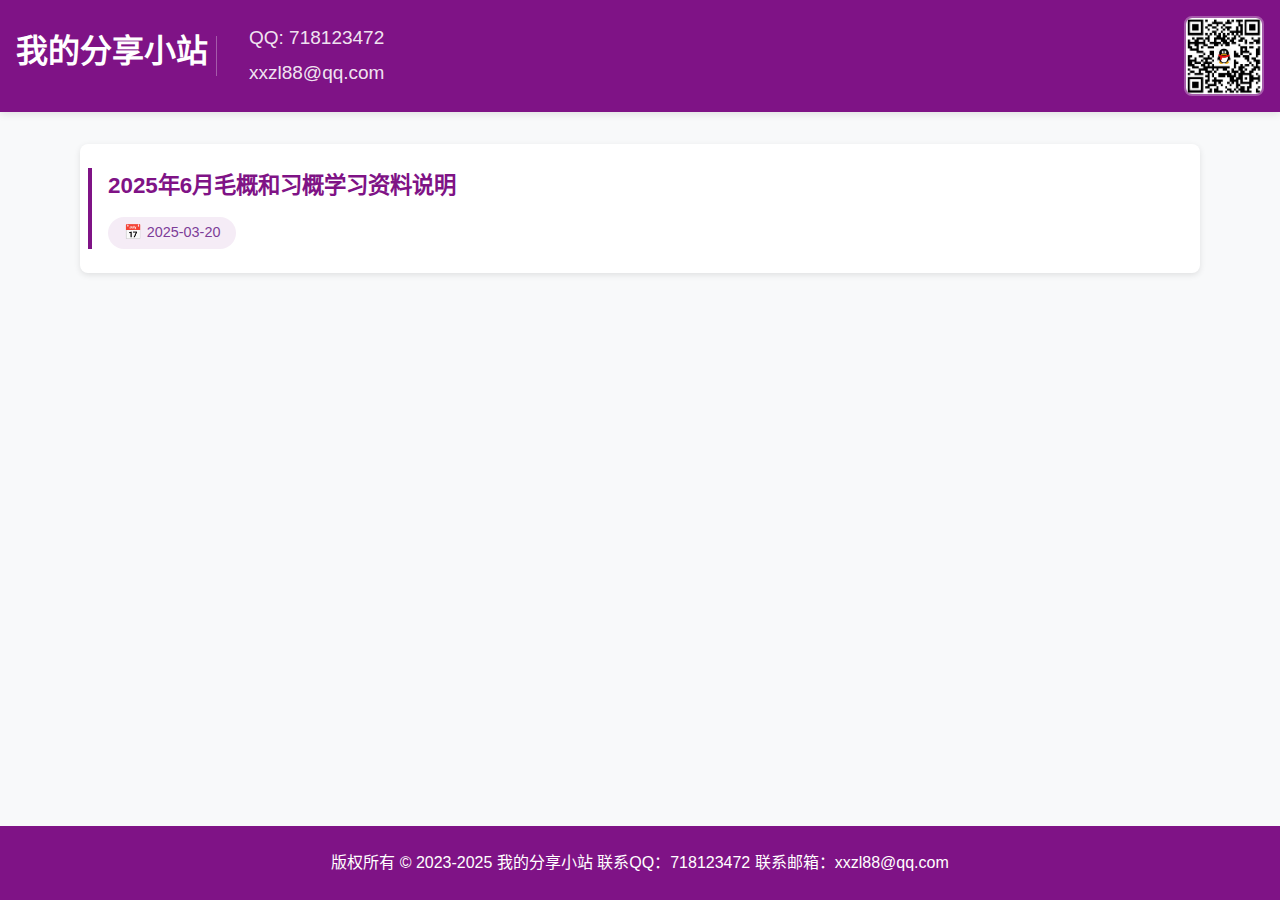
<file: index.html>
<!DOCTYPE html>
<html lang="zh-CN">
<head>
    <meta charset="UTF-8">
    <meta name="viewport" content="width=device-width, initial-scale=1.0">
    <title>我的学习分享站</title>
    <link rel="stylesheet" href="style.css">
</head>
<body>
    <!-- 顶部导航栏 -->
    <header class="full-header">
        <div class="header-container">
            <div class="header-left">
                <h1>我的分享小站</h1>
              </div>
              <!-- 中间分隔线 -->
              <div class="separator"></div>
              <!-- 联系方式容器 -->
              <div class="contact-info">
                <div class="contact-column">
                  <span class="contact-item">QQ: 718123472</span>
                  <span class="contact-item">xxzl88@qq.com</span>
                </div>
              </div>
            <img src="01.png" alt="QQ二维码" class="header-qrcode">
        </div>
    </header>

    <!-- 内容区域 -->
    <main class="content-area">
        <a href="202506_t1.html" class="announcement-link">
            <article class="announcement">
                <div class="announcement-header">
                    <h2>2025年6月毛概和习概学习资料说明</h2>
                    <div class="meta">
                        <time>2025-03-20</time>
                    </div>
                </div>
            </article>
        </a>
    </main>

    <!-- 页脚 -->
    <footer class="full-footer">
        <div class="footer-content">
            <p>版权所有 © 2023-2025 我的分享小站 联系QQ：718123472 联系邮箱：xxzl88@qq.com</p>
        </div>
    </footer>

    <script src="script.js"></script>
</body>
</html>
</file>
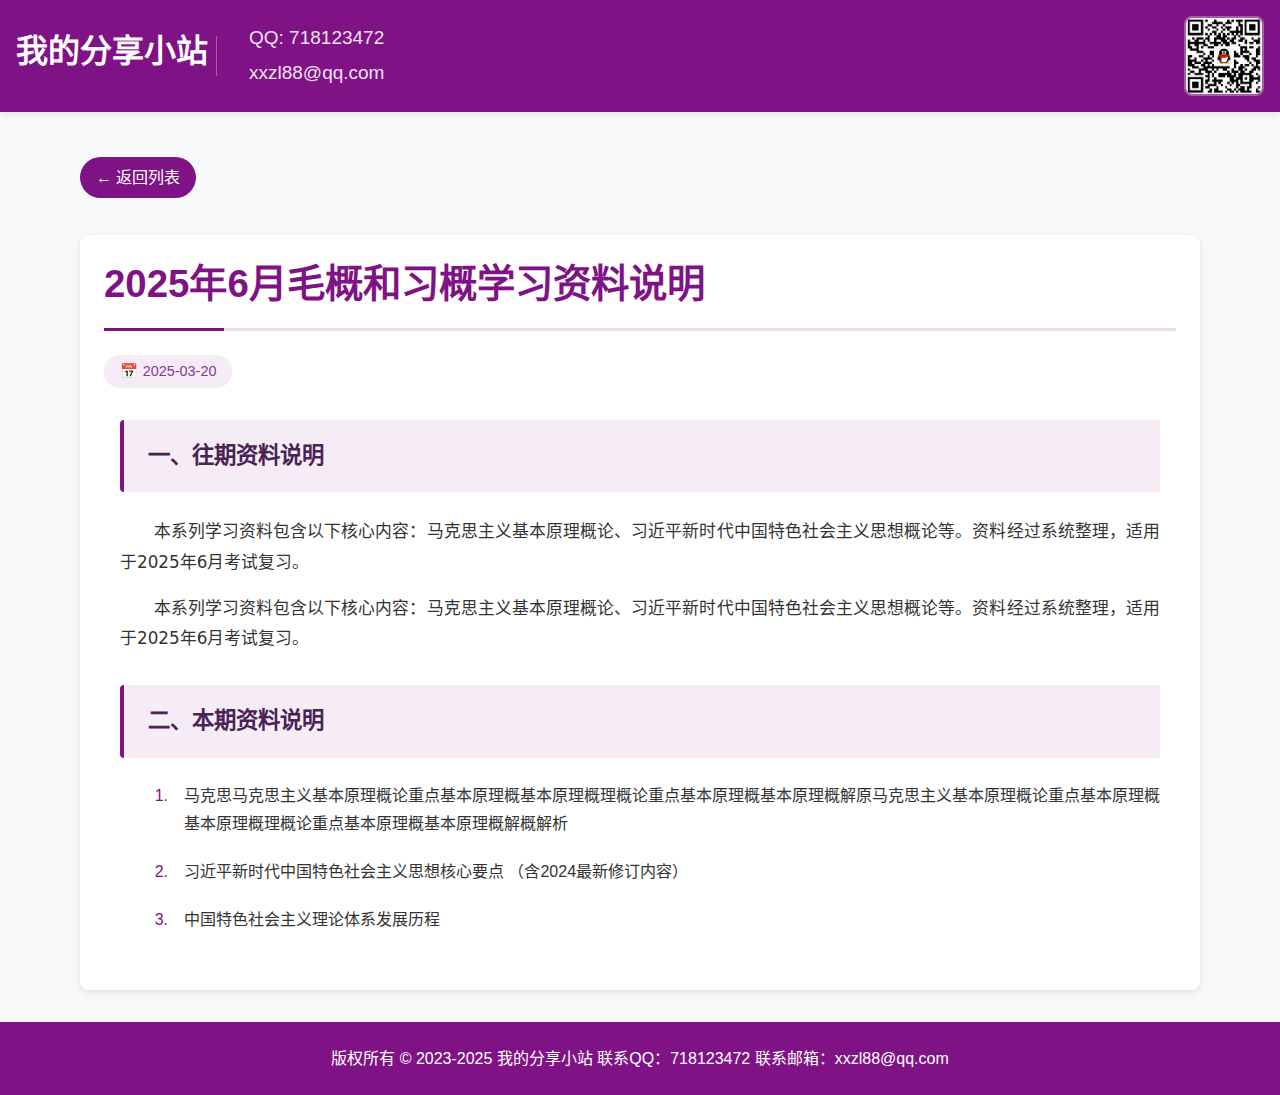
<file: 202506_t1.html>
<!DOCTYPE html>
<html lang="zh-CN">
<head>
    <meta charset="UTF-8">
    <meta name="viewport" content="width=device-width, initial-scale=1.0">
    <title>2025年6月毛概和习概学习资料说明</title>
    <link rel="stylesheet" href="style.css">
</head>
<body>
    <!-- 顶部导航栏 -->
    <header class="full-header">
        <div class="header-container">
            <div class="header-left">
              <h1>我的分享小站</h1>
            </div>
            <!-- 中间分隔线 -->
            <div class="separator"></div>
            <!-- 联系方式容器 -->
            <div class="contact-info">
              <div class="contact-column">
                <span class="contact-item">QQ: 718123472</span>
                <span class="contact-item">xxzl88@qq.com</span>
              </div>
            </div>
            <img src="01.png" alt="QQ二维码" class="header-qrcode">
          </div>

        </div>
    </header>

    <!-- 内容区域保持结构一致 -->
    <main class="content-area detail-content">
        <nav class="detail-nav">
            <a href="index.html" class="back-button">
                ← 返回列表
            </a>
        </nav>

        <article class="announcement announcement-detail">
            <!-- 文章大标题 -->
            <h1>2025年6月毛概和习概学习资料说明</h1>
            <div class="meta">
                <time>2025-03-20</time>
            </div>
            <div class="content-section">
                <h2>一、往期资料说明</h2>
                <p class="p_article">本系列学习资料包含以下核心内容：马克思主义基本原理概论、习近平新时代中国特色社会主义思想概论等。资料经过系统整理，适用于2025年6月考试复习。</p>
                <p class="p_article">本系列学习资料包含以下核心内容：马克思主义基本原理概论、习近平新时代中国特色社会主义思想概论等。资料经过系统整理，适用于2025年6月考试复习。</p>
                <!-- 正确的多级列表结构 -->
                <h2>二、本期资料说明</h2>
                <ol class="ol_lei">
                    <li>马克思马克思主义基本原理概论重点基本原理概基本原理概理概论重点基本原理概基本原理概解原马克思主义基本原理概论重点基本原理概基本原理概理概论重点基本原理概基本原理概解概解析</li>
                    <li>习近平新时代中国特色社会主义思想核心要点
                        
                （含2024最新修订内容）</li>
                    <li>中国特色社会主义理论体系发展历程</li>
                </ol>
            </div>
        </article>
    </main>

    <!-- 页脚 -->
    <footer class="full-footer">
        <div class="footer-content">
            <p>版权所有 © 2023-2025 我的分享小站 联系QQ：718123472 联系邮箱：xxzl88@qq.com</p>
        </div>
    </footer>

    <script src="script.js"></script>
</body>
</html>
</file>
<file: style.css>
/* style.css */
:root {
    --tsinghua-purple: #7F1386;
    --text-white: #ffffff;
    --text-light: rgba(255,255,255,0.9);
    --content-width: min(90%, 1200px);
    --radius-base: 8px;
    --transition: all 0.3s cubic-bezier(0.4, 0, 0.2, 1);
}

/* 基础重置 */
* {
    margin: 0;
    padding: 0;
    box-sizing: border-box;
    font-family: 'Microsoft YaHei', sans-serif;
}

/* 布局系统 */
body {
    background: #f8f9fa;
    min-height: 100vh;
    display: flex;
    flex-direction: column;
    line-height: 1.6;
    min-width: 1200px;
}

/* 头部样式 */
.full-header {
    background: var(--tsinghua-purple);
    padding: 1rem 0;
    box-shadow: 0 2px 8px rgba(0,0,0,0.1);
}

.header-container {
    width: 100%; /* 改为满宽度 */
    margin: 0; /* 移除自动居中 */
    display: flex;
    justify-content: flex-start;
    gap: 1.5rem;
    padding: 0 1rem; /* 左右保留基础安全间距 */
}

.header-left {
    flex: 0 1 auto;
    padding-left: 0; /* 完全移除左侧内间距 */ /* 修改点 */
}
.header-container {
    align-items: center; /* 垂直居中 */
  }
  .separator {
    height: 40px;
    width: 1px;
    background: rgba(255,255,255,0.3);
    margin: 0 -1rem;
  }
  .contact-column {
    font-size: 19px;
    display: flex;
    flex-direction: column;
    gap: 0.3rem;
    position: relative;
    padding-left: 1.5rem;
  }
  
  .contact-column::before {
    position: absolute;
    left: 0;
    top: 50%;
    transform: translateY(-50%);
    color: rgba(255,255,255,0.3);
  }
.header-left h1 {
    color: var(--text-white);
    font-size: clamp(1.5rem, 4vw, 2rem);
    white-space: nowrap;
    overflow: hidden;
    text-overflow: ellipsis;
    margin-bottom: 0.5rem;
    margin-left: 0; /* 确保标题无间距 */
}
.contact-info {
    color: var(--text-light);
    display: flex;
    gap: 1rem;
    flex-wrap: wrap;
    font-size: 0.95em;
    justify-content: left; /* 右侧对齐容器 */
    flex: 1; /* 占据剩余空间 */
    align-items: center;
}

.header-qrcode {
    width: clamp(60px, 8vw, 80px);
    height: clamp(60px, 8vw, 80px);
    border-radius: var(--radius-base);
    border: 2px solid rgba(255,255,255,0.3);
    margin-left: auto; /* 强制右对齐 */
}
/* 主内容区 */
.content-area {
    flex: 1;
    width: var(--content-width);
    margin: 2rem auto;
    padding: 0 1rem;
}

/* 公告卡片 */
.announcement-link {
    display: block;
    text-decoration: none;
    color: inherit;
    transition: var(--transition);
}

.announcement {
    background: white;
    padding: 1.5rem;
    border-radius: var(--radius-base);
    box-shadow: 0 2px 6px rgba(0,0,0,0.1);
    transition: var(--transition);
}

.announcement-header {
    border-left: 4px solid var(--tsinghua-purple);
    padding-left: 1rem;
    margin-left: -1rem;
}

.announcement h2 {
    color: var(--tsinghua-purple);
    font-size: 1.4rem;
    margin-bottom: 0.8rem;
    position: relative;
}

.meta time {
    display: inline-flex;
    align-items: center;
    background: rgba(127, 19, 134, 0.08);
    color: #7d3c98;
    padding: 0.3rem 1rem;
    border-radius: 1rem;
    font-size: 0.9em;
}

.meta time::before {
    content: "📅 ";
    margin-right: 0.3rem;
}

/* 详情页样式 */
.detail-container {
    width: var(--content-width);
    margin: 2rem auto;
    padding: 0 1rem;
}

.back-button {
    display: inline-flex;
    align-items: center;
    gap: 0.5rem;
    padding: 0.8rem 1.5rem;
    background: var(--tsinghua-purple);
    color: white;
    border-radius: 2rem;
    text-decoration: none;
    transition: var(--transition);
}

/* 页脚优化 */
.full-footer {
    background: var(--tsinghua-purple);
    color: var(--text-white);
    padding: 1.5rem 0;
    margin-top: auto;
}

.footer-content {
    width: var(--content-width);
    margin: 0 auto;
    padding: 0 1rem;
    text-align: center;
}

/* 交互效果 */
.announcement-link:hover .announcement {
    transform: translateY(-3px);
    box-shadow: 0 4px 12px rgba(0,0,0,0.15);
}

.back-button:hover {
    background: #6a1070;
    transform: translateX(0.5rem);
}

/* h2标题样式 */
.announcement-detail h2 {
    background: rgba(127, 19, 134, 0.08);
    color: #4a2355; /* 深紫色 */
    padding: 1rem 1.5rem;
    border-left: 4px solid var(--tsinghua-purple);
    margin: 2rem 0 1.5rem;
    font-size: 1.4rem;
    border-radius: 4px 0 0 4px;
    position: relative;
}

/* 内容区块排版 */
.content-section {
    line-height: 1.8;
    margin-bottom: 2rem;
    padding: 0 1rem;
}

.content-section p {
    margin-bottom: 1.5em;
    text-align: justify;
    hyphens: auto; /* 自动断字 */
}
/* h1标题样式 */
.announcement-detail h1 {
    color: var(--tsinghua-purple);
    font-size: clamp(1.8rem, 3vw, 2.4rem);
    line-height: 1.3;
    margin: 0 0 1.5rem;
    padding: 0 0 1.2rem;
    border-bottom: 3px solid rgba(127, 19, 134, 0.15);
    position: relative;
}

/* 添加装饰元素 */
.announcement-detail h1::after {
    content: "";
    position: absolute;
    left: 0;
    bottom: -3px;
    width: 120px;
    height: 3px;
    background: var(--tsinghua-purple);
}

/* 段落样式 */
.content-section p {
    font-size: 1.05rem;
    text-indent: 2em; /* 首行缩进2字符 */
    text-align: justify; /* 两端对齐 */
    margin: 1rem 0;
    line-height: 1.8;
    color: #333;
}
/* ================== 核心列表样式 ================== */


/* 方案一：精准间距控制 */
.detail-nav {
    margin-bottom: 1.5rem; /* 底部外间距 */
    padding: 0.8rem 0;     /* 上下内间距 */
  }
  
  .back-button {
    display: inline-block;
    line-height: 1.6;      /* 行高增加 */
    padding: 0.5rem 1rem; /* 按钮内边距 */
    text-decoration: none;
  }
  
  /* ================== 基础段落样式 ================== */
.p_article {
    font-size: 1rem;          /* 基准16px */
    line-height: 1.7;         /* 黄金阅读比例 */
    margin: 0 0 1.25rem;      /* 段落间距 */
    color: #333;              /* 最佳阅读色 */
    text-align: justify;      /* 两端对齐 */
    text-rendering: optimizeLegibility;
    font-family: system-ui, -apple-system, sans-serif;
    hyphens: auto;            /* 智能断词 */
    font-kerning: normal;      /* 专业字距 */
}
/* ================== 打印优化 ================== */
@media print {
    body {
        /* 重置布局模式 */
        display: block !important;      /* 禁用flex布局 */
        min-width: auto !important;    /* 解除宽度限制 */
        width: 100% !important;        /* 适应纸张宽度 */
        min-height: auto !important;   /* 避免空白页 */
        
        /* 打印标准化 */
        background: white !important;   /* 强制白底 */
        color: black !important;       /* 强制黑字 */
        font-size: 12pt !important;    /* 标准打印字号 */
        padding: 1cm !important;       /* 安全边距 */
        line-height: 1.4 !important;   /* 紧凑行距 */
    }

    /* 分页优化 */
    .print-page {
        page-break-inside: avoid;      /* 防止内容切割 */
        margin-bottom: 1.5cm;         /* 分页间隔 */
    }

    /* 表格/图片防溢出 */
    table, img {
        max-width: 100% !important;    /* 限制内容宽度 */
        page-break-inside: avoid;      /* 禁止跨页切割 */
    }
    
    /* 链接显示URL */
    a::after {
        content: " (" attr(href) ")";  /* 显示真实链接地址 */
        font-size: 10pt;
        color: #666;
    }
}
/* ================== 高级排版增强 ================== */
.p_article {
    hanging-punctuation: allow-end;    /* 标点悬挂 */
    font-variant-ligatures: common-ligatures; /* 连字优化 */
}

/* ================== 核心列表样式 ================== */
.ol_lei {
    --base-font: 1rem;         /* 基准尺寸 */
    --line-ratio: 1.75;        /* 行高系数 */
    --spacing-unit: 1.25em;   /* 间距单位 */

    counter-reset: section;
    margin: var(--spacing-unit) 0;
    padding-left: 0;
    list-style: none;
    font-size: var(--base-font);
    line-height: var(--line-ratio);
    font-family: system-ui, -apple-system, sans-serif;
    color: #333;
}

.ol_lei > li {
    position: relative;
    margin-bottom: var(--spacing-unit);
    padding-left: 4em;          /* 固定编号区域 */
    text-align: justify;
    text-justify: inter-ideograph;
}

/* 智能编号系统 */
.ol_lei > li::before {
    content: counter(section) ".";
    counter-increment: section;
    color: var(--tsinghua-purple);
    font-weight: 500;
    position: absolute;
    left: 1em;
    width: 2em;
    text-align: right;
    font-variant-numeric: tabular-nums
}
.ol_lei > li::before {
    font-size: calc(var(--base-font) * 1);
    line-height: calc(var(--base-font) * var(--line-ratio));
}
</file>
